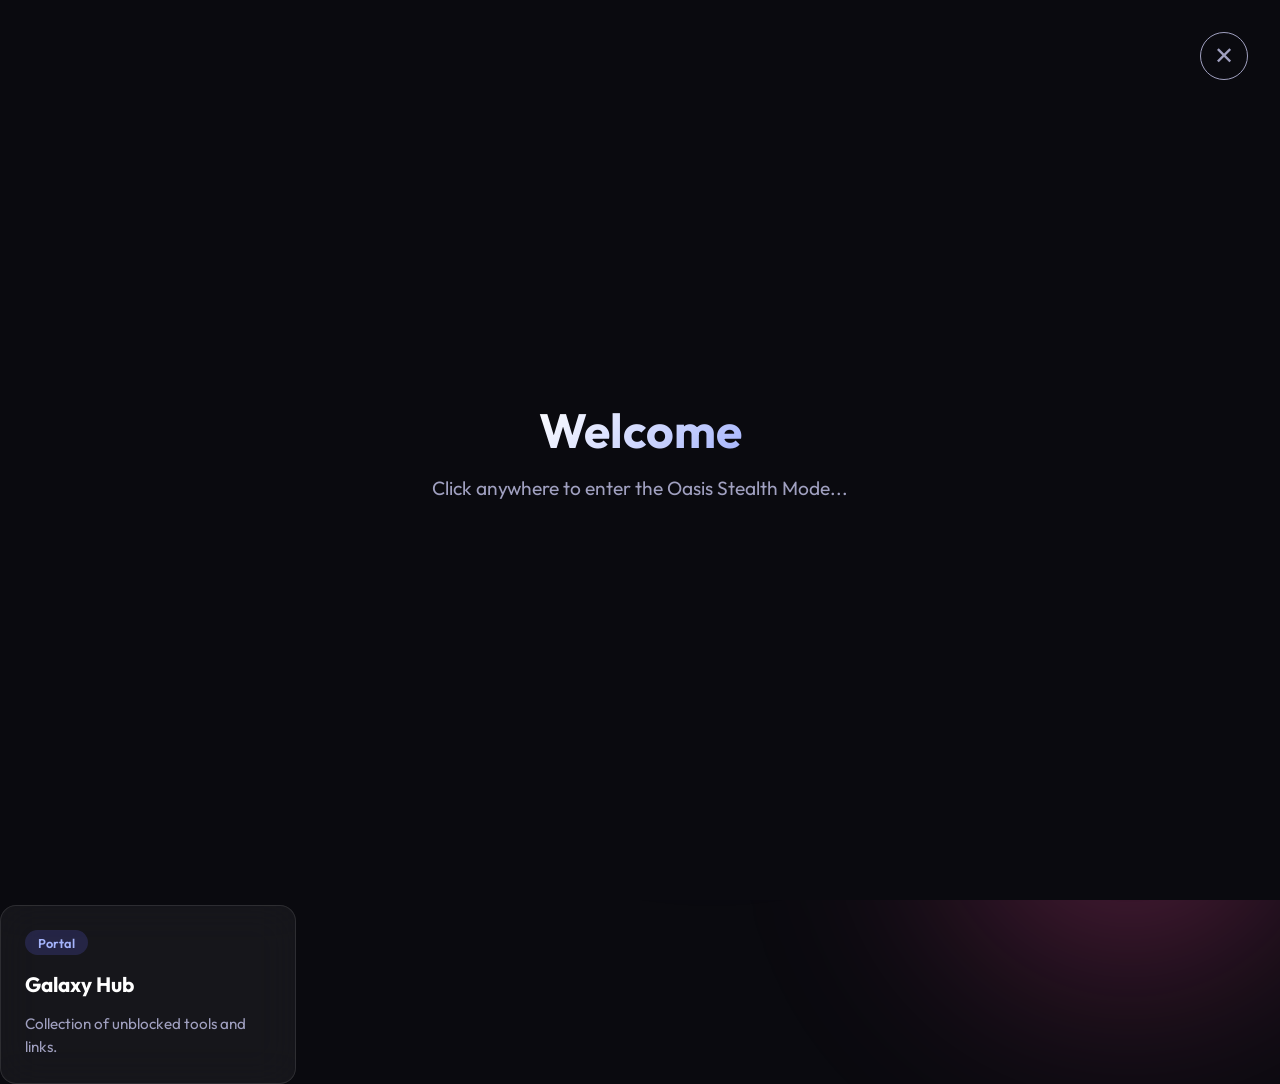
<file: index.html>
<!DOCTYPE html>
<html lang="en">
<head>
    <meta charset="UTF-8">
    <meta name="viewport" content="width=device-width, initial-scale=1.0">
    <title>Dashboard</title>
    <!-- Google Fonts -->
    <link rel="preconnect" href="https://fonts.googleapis.com">
    <link rel="preconnect" href="https://fonts.gstatic.com" crossorigin>
    <link href="https://fonts.googleapis.com/css2?family=Outfit:wght@300;400;600;700&display=swap" rel="stylesheet">
    <link rel="stylesheet" href="style.css">
    <link rel="icon" href="favicon.ico" type="image/x-icon">
</head>
<body>

    <!-- Auto Stealth Entry Overlay -->
    <div id="entry-overlay">
        <button id="close-overlay" title="Continue Normally">✕</button>
        <h1>Welcome</h1>
        <p>Click anywhere to enter the Oasis Stealth Mode...</p>
    </div>

    <!-- Background Animation Elements -->
    <div class="bg-shape shape1"></div>
    <div class="bg-shape shape2"></div>
    <div class="bg-shape shape3"></div>

    <!-- Navigation -->
    <nav class="glass-nav">
        <div class="logo">Oasis</div>
        <div class="nav-links">
            <a href="#proxies" class="active">Proxies</a>
            <a href="#games">Games</a>
            <a href="#repos">Github Repos</a>
            <a href="#settings">Settings</a>
        </div>
        <div class="nav-actions">
            <button id="panic-btn" class="btn danger" title="Press Escape or ~ to Trigger">Panic! (Esc)</button>
        </div>
    </nav>

    <!-- Main Content Area -->
    <main class="content-area">
        <!-- Header -->
        <header class="hero">
            <h1>Welcome to the Oasis</h1>
            <p>Your portal to the unfiltered web. Fast, secure, and beautiful.</p>
            <div class="search-bar">
                <input type="text" id="search-input" placeholder="Search for a proxy or game...">
                <button class="btn glow">Search</button>
            </div>
        </header>

        <!-- Proxies Section -->
        <section id="proxies" class="tab-content active-section">
            <h2 class="section-title">Web Proxies</h2>
            <div class="grid" id="proxy-grid">
                <!-- Cards will be populated dynamically via JS -->
            </div>
        </section>

        <!-- Games Section -->
        <section id="games" class="tab-content">
            <h2 class="section-title">Unblocked Games</h2>
            <div class="grid" id="game-grid">
               <!-- Game cards injected via JS -->
            </div>
        </section>

        <!-- Repos Section -->
        <section id="repos" class="tab-content">
            <h2 class="section-title">yofriendfromschool1 Local Archive</h2>
            <div class="grid" id="repo-grid">
                <!-- Repo cards injected via JS -->
            </div>
        </section>

        <!-- Settings Section -->
        <section id="settings" class="tab-content">
             <h2 class="section-title">Cloaking Settings</h2>
             <div class="glass-card settings-card">
                 <h3>Tab Cloaker</h3>
                 <p>Disguise this tab as an educational site.</p>
                 <div class="setting-controls">
                     <select id="cloak-preset" class="glass-input">
                         <option value="none">None</option>
                         <option value="google">Google</option>
                         <option value="docs">Google Docs</option>
                         <option value="drive">Google Drive</option>
                         <option value="classroom">Google Classroom</option>
                         <option value="canvas">Canvas</option>
                     </select>
                     <button id="apply-cloak" class="btn">Apply Cloak</button>
                 </div>
                 <hr>
                 <h3>Panic Button Settings</h3>
                 <p>Configure where the panic button takes you.</p>
                 <div class="setting-controls">
                      <input type="text" id="panic-url" class="glass-input" value="https://classroom.google.com" placeholder="e.g. https://classroom.google.com">
                 </div>
                 <hr>
                 <h3>Stealth Mode (about:blank)</h3>
                 <p>Hide this site entirely inside an empty tab. (Bypasses most history loggers)</p>
                 <div class="setting-controls">
                     <button id="launch-blank" class="btn glow">Launch Stealth Mode</button>
                 </div>
             </div>
        </section>

    </main>

    <!-- Iframe Viewer Overlay -->
    <div id="iframe-container" class="iframe-overlay">
        <div class="iframe-header">
            <span id="iframe-title">Loading...</span>
            <div class="iframe-controls">
                <button id="iframe-fullscreen" class="btn">Fullscreen</button>
                <button id="iframe-close" class="btn danger">Close</button>
            </div>
        </div>
        <iframe id="main-iframe" src="" frameborder="0" allowfullscreen></iframe>
    </div>

    <!-- Scripts -->
    <script src="repos_data.js"></script>
    <script src="script.js"></script>
</body>
</html>
</file>
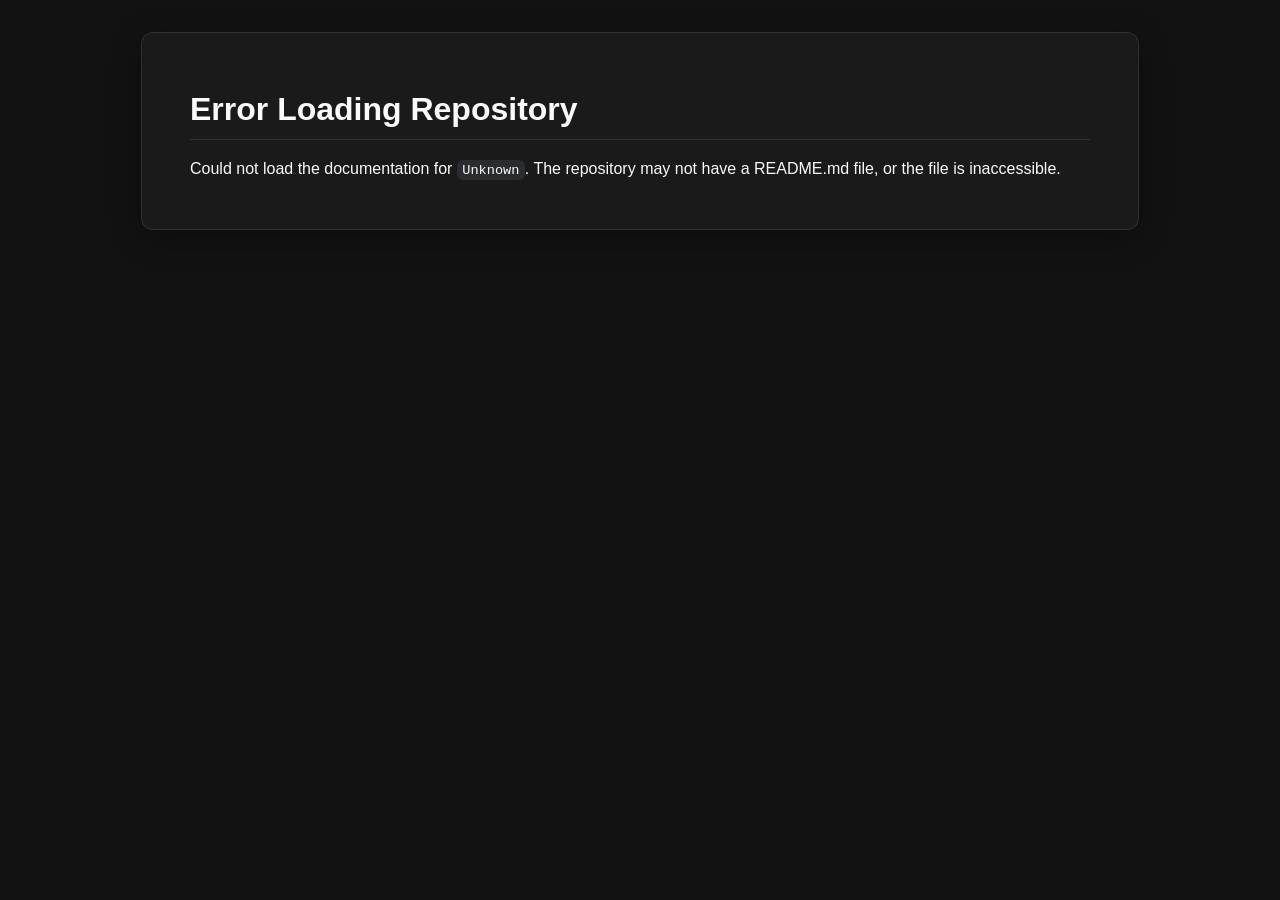
<file: readme-viewer.html>
<!DOCTYPE html>
<html lang="en">
<head>
    <meta charset="UTF-8">
    <meta name="viewport" content="width=device-width, initial-scale=1.0">
    <title>Repository README Viewer</title>
    <!-- Use local marked library and memory data -->
    <script src="marked.min.js"></script>
    <script src="repos_data.js"></script>
    <style>
        :root {
            --bg-base: #121212;
            --surface-color: rgba(30, 30, 30, 0.7);
            --text-primary: #f8fafc;
            --text-secondary: #cbd5e1;
            --accent-color: #6366f1;
        }

        body {
            font-family: -apple-system, BlinkMacSystemFont, "Segoe UI", Helvetica, Arial, sans-serif;
            background-color: var(--bg-base);
            color: var(--text-primary);
            margin: 0;
            padding: 2rem;
            line-height: 1.6;
            overflow-x: hidden;
        }

        .markdown-body {
            max-width: 900px;
            margin: 0 auto;
            background: var(--surface-color);
            padding: 2rem 3rem;
            border-radius: 12px;
            box-shadow: 0 8px 32px rgba(0, 0, 0, 0.3);
            border: 1px solid rgba(255, 255, 255, 0.1);
            backdrop-filter: blur(10px);
        }

        h1, h2, h3, h4, h5, h6 {
            margin-top: 24px;
            margin-bottom: 16px;
            font-weight: 600;
            line-height: 1.25;
            color: var(--text-primary);
            border-bottom: 1px solid rgba(255, 255, 255, 0.1);
            padding-bottom: 0.3em;
        }

        a {
            color: var(--accent-color);
            text-decoration: none;
        }
        
        a:hover {
            text-decoration: underline;
        }

        pre {
            background-color: #0d1117;
            border-radius: 6px;
            padding: 16px;
            overflow: auto;
            border: 1px solid rgba(255, 255, 255, 0.1);
        }

        code {
            font-family: ui-monospace, SFMono-Regular, SF Mono, Menlo, Consolas, Liberation Mono, monospace;
            font-size: 85%;
            background-color: rgba(110, 118, 129, 0.2);
            padding: 0.2em 0.4em;
            border-radius: 6px;
        }

        pre code {
            background-color: transparent;
            padding: 0;
        }

        blockquote {
            padding: 0 1em;
            color: var(--text-secondary);
            border-left: 0.25em solid rgba(255, 255, 255, 0.2);
            margin: 0 0 16px 0;
        }

        table {
            border-spacing: 0;
            border-collapse: collapse;
            width: 100%;
            margin-top: 0;
            margin-bottom: 16px;
        }

        table th, table td {
            padding: 6px 13px;
            border: 1px solid rgba(255, 255, 255, 0.2);
        }

        img {
            max-width: 100%;
            box-sizing: content-box;
            background-color: var(--surface-color);
        }

        hr {
            height: 0.25em;
            padding: 0;
            margin: 24px 0;
            background-color: rgba(255, 255, 255, 0.2);
            border: 0;
        }
        
        .loading {
            text-align: center;
            color: var(--text-secondary);
            font-size: 1.2rem;
            animation: pulse 2s infinite;
        }
        
        @keyframes pulse {
            0% { opacity: 0.5; }
            50% { opacity: 1; }
            100% { opacity: 0.5; }
        }
    </style>
</head>
<body>
    <div id="content" class="markdown-body">
        <div class="loading">Fetching README.md...</div>
    </div>

    <script>
        // Extract the repo query parameter
        const urlParams = new URLSearchParams(window.location.search);
        const repoParam = urlParams.get('repo');
        const contentDiv = document.getElementById('content');

        if (!repoParam || typeof repoReadmes === 'undefined' || !repoReadmes[repoParam]) {
            contentDiv.innerHTML = `<h1>Error Loading Repository</h1><p>Could not load the documentation for <code>${repoParam || 'Unknown'}</code>. The repository may not have a README.md file, or the file is inaccessible.</p>`;
        } else {
            try {
                // Convert stored markdown string from repos_data.js to HTML directly
                const html = marked.parse(repoReadmes[repoParam]);
                contentDiv.innerHTML = html;
            } catch (error) {
                contentDiv.innerHTML = `<h1>Error Parsing Documentation</h1><p><small>${error.message}</small></p>`;
            }
        }
    </script>
</body>
</html>
</file>
<file: style.css>
/* Custom Properties */
:root {
    /* Color Palette - Premium Dark Mode Space Theme */
    --bg-base: #0a0a0f;
    --text-primary: #ffffff;
    --text-secondary: #a0a0c0;
    
    /* Neom/Glass effect colors */
    --glass-bg: rgba(255, 255, 255, 0.05);
    --glass-border: rgba(255, 255, 255, 0.1);
    --glass-highlight: rgba(255, 255, 255, 0.15);
    
    /* Accents */
    --accent-primary: #6366f1; /* Indigo */
    --accent-secondary: #ec4899; /* Pink */
    --accent-glow: rgba(99, 102, 241, 0.5);
    --danger: #ef4444;
    --danger-glow: rgba(239, 68, 68, 0.6);

    /* UI Base */
    --border-radius: 16px;
    --transition: 0.3s cubic-bezier(0.25, 0.8, 0.25, 1);
}

/* Base Styles */
* {
    margin: 0;
    padding: 0;
    box-sizing: border-box;
}

body {
    font-family: 'Outfit', sans-serif;
    background-color: var(--bg-base);
    color: var(--text-primary);
    min-height: 100vh;
    overflow-x: hidden;
    position: relative;
}

/* Animated Background Shapes */
.bg-shape {
    position: fixed;
    border-radius: 50%;
    filter: blur(100px);
    z-index: -1;
    animation: float 20s infinite ease-in-out alternate;
    opacity: 0.5;
}

.shape1 {
    width: 600px;
    height: 600px;
    background: radial-gradient(circle, var(--accent-primary) 0%, transparent 70%);
    top: -200px;
    left: -100px;
    animation-delay: 0s;
}

.shape2 {
    width: 500px;
    height: 500px;
    background: radial-gradient(circle, var(--accent-secondary) 0%, transparent 70%);
    bottom: -150px;
    right: -100px;
    animation-delay: -5s;
}

.shape3 {
    width: 400px;
    height: 400px;
    background: radial-gradient(circle, #8b5cf6 0%, transparent 70%);
    top: 40%;
    left: 40%;
    animation-delay: -10s;
}

@keyframes float {
    0% { transform: translate(0, 0) scale(1); }
    50% { transform: translate(50px, 30px) scale(1.1); }
    100% { transform: translate(-30px, -50px) scale(0.9); }
}

/* Navigation - Glassmorphism */
.glass-nav {
    position: sticky;
    top: 0;
    z-index: 100;
    display: flex;
    justify-content: space-between;
    align-items: center;
    padding: 1rem 5%;
    background: var(--glass-bg);
    backdrop-filter: blur(20px);
    -webkit-backdrop-filter: blur(20px);
    border-bottom: 1px solid var(--glass-border);
}

.logo {
    font-size: 1.8rem;
    font-weight: 700;
    background: linear-gradient(to right, var(--text-primary), var(--accent-primary));
    background-clip: text;
    -webkit-background-clip: text;
    -webkit-text-fill-color: transparent;
    letter-spacing: 1px;
}

.nav-links {
    display: flex;
    gap: 2rem;
}

.nav-links a {
    color: var(--text-secondary);
    text-decoration: none;
    font-weight: 600;
    transition: var(--transition);
    padding: 0.5rem 1rem;
    border-radius: var(--border-radius);
}

.nav-links a:hover, .nav-links a.active {
    color: var(--text-primary);
    background: var(--glass-highlight);
}

/* Buttons */
.btn {
    padding: 0.7rem 1.5rem;
    border: none;
    border-radius: 30px;
    font-family: inherit;
    font-weight: 600;
    font-size: 1rem;
    cursor: pointer;
    transition: var(--transition);
    background: var(--glass-bg);
    color: var(--text-primary);
    border: 1px solid var(--glass-border);
}

.btn:hover {
    background: var(--glass-highlight);
    transform: translateY(-2px);
}

.btn.danger {
    background: var(--danger);
    color: white;
    box-shadow: 0 0 15px var(--danger-glow);
    border: none;
}

.btn.danger:hover {
    background: #dc2626;
    transform: translateY(-2px) scale(1.05);
    box-shadow: 0 0 25px var(--danger-glow);
}

.btn.glow {
    background: var(--accent-primary);
    border: none;
    box-shadow: 0 0 15px var(--accent-glow);
}

.btn.glow:hover {
    box-shadow: 0 0 25px var(--accent-glow);
    transform: translateY(-2px);
}

/* Layout */
.container {
    max-width: 1200px;
    margin: 0 auto;
    padding: 2rem 5%;
}

/* Hero Section */
.hero {
    text-align: center;
    padding: 4rem 0;
}

.hero h1 {
    font-size: 4rem;
    margin-bottom: 1rem;
    background: linear-gradient(135deg, #fff, #a5b4fc);
    background-clip: text;
    -webkit-background-clip: text;
    -webkit-text-fill-color: transparent;
}

.hero p {
    font-size: 1.2rem;
    color: var(--text-secondary);
    margin-bottom: 2rem;
}

/* Search Bar */
.search-bar {
    display: flex;
    justify-content: center;
    gap: 1rem;
    max-width: 600px;
    margin: 0 auto;
}

.search-bar input {
    flex: 1;
    padding: 1rem 1.5rem;
    border-radius: 30px;
    border: 1px solid var(--glass-border);
    background: var(--glass-bg);
    color: var(--text-primary);
    font-family: inherit;
    font-size: 1rem;
    outline: none;
    backdrop-filter: blur(10px);
    transition: var(--transition);
}

.search-bar input:focus {
    border-color: var(--accent-primary);
    box-shadow: 0 0 15px rgba(99, 102, 241, 0.2);
}

/* Sections & Tabs */
.tab-content {
    display: none;
    animation: fadeIn 0.5s ease;
}

.active-section {
    display: block;
}

@keyframes fadeIn {
    from { opacity: 0; transform: translateY(10px); }
    to { opacity: 1; transform: translateY(0); }
}

.section-title {
    font-size: 2rem;
    margin-bottom: 2rem;
    border-left: 4px solid var(--accent-primary);
    padding-left: 1rem;
}

/* Grid System for Cards */
.grid {
    display: grid;
    grid-template-columns: repeat(auto-fill, minmax(280px, 1fr));
    gap: 2rem;
}

/* Glassmorphism Cards */
.glass-card {
    background: var(--glass-bg);
    backdrop-filter: blur(20px);
    -webkit-backdrop-filter: blur(20px);
    border: 1px solid var(--glass-border);
    border-radius: var(--border-radius);
    padding: 1.5rem;
    transition: var(--transition);
    display: flex;
    flex-direction: column;
    gap: 1rem;
    cursor: pointer;
    text-decoration: none;
    color: inherit;
    overflow: hidden;
    position: relative;
}

.glass-card::before {
    content: '';
    position: absolute;
    top: 0;
    left: -100%;
    width: 50%;
    height: 100%;
    background: linear-gradient(to right, transparent, rgba(255,255,255,0.05), transparent);
    transform: skewX(-20deg);
    transition: 0.5s;
}

.glass-card:hover {
    transform: translateY(-5px);
    border-color: var(--glass-highlight);
    box-shadow: 0 10px 30px rgba(0, 0, 0, 0.3);
}

.glass-card:hover::before {
    left: 150%;
}

.card-title {
    font-size: 1.3rem;
    font-weight: 700;
}

.card-desc {
    color: var(--text-secondary);
    font-size: 0.95rem;
    line-height: 1.5;
    flex-grow: 1;
}

.card-badge {
    align-self: flex-start;
    padding: 0.3rem 0.8rem;
    border-radius: 20px;
    font-size: 0.8rem;
    font-weight: 600;
    background: rgba(99, 102, 241, 0.2);
    color: #a5b4fc;
}

/* Settings Form elements */
.settings-card {
    max-width: 600px;
    margin: 0 auto;
}

.setting-controls {
    display: flex;
    gap: 1rem;
    margin-top: 1rem;
}

.glass-input {
    flex: 1;
    padding: 0.8rem 1rem;
    border-radius: var(--border-radius);
    border: 1px solid var(--glass-border);
    background: rgba(0,0,0,0.2);
    color: var(--text-primary);
    font-family: inherit;
    outline: none;
}

.glass-input option {
    background: var(--bg-base);
}

hr {
    border: none;
    border-top: 1px solid var(--glass-border);
    margin: 1.5rem 0;
}

/* Iframe Overlay Styling */
.iframe-overlay {
    position: fixed;
    top: 0;
    left: 0;
    width: 100vw;
    height: 100vh;
    background: var(--bg-base);
    z-index: 9999;
    display: flex;
    flex-direction: column;
    opacity: 0;
    pointer-events: none;
    transition: opacity 0.3s ease;
}

.iframe-overlay.active {
    opacity: 1;
    pointer-events: all;
}

.iframe-header {
    display: flex;
    justify-content: space-between;
    align-items: center;
    padding: 0.5rem 2rem;
    background: var(--glass-bg);
    border-bottom: 1px solid var(--glass-border);
    backdrop-filter: blur(10px);
}

#iframe-title {
    font-weight: 600;
    font-size: 1.2rem;
    color: var(--text-primary);
}

.iframe-controls {
    display: flex;
    gap: 1rem;
}

.iframe-controls .btn {
    padding: 0.5rem 1rem;
    font-size: 0.9rem;
}

#main-iframe {
    flex-grow: 1;
    width: 100%;
    border: none;
    background: #fff; /* For instances where the iframe loads a white page */
}

/* Auto-Stealth Entry Overlay */
#entry-overlay {
    position: fixed;
    top: 0;
    left: 0;
    width: 100vw;
    height: 100vh;
    background: var(--bg-base);
    color: var(--text-primary);
    display: flex;
    flex-direction: column;
    justify-content: center;
    align-items: center;
    z-index: 100000;
    cursor: pointer;
    transition: opacity 0.5s ease;
}

#close-overlay {
    position: absolute;
    top: 2rem;
    right: 2rem;
    background: transparent;
    border: 1px solid var(--text-secondary);
    color: var(--text-secondary);
    font-size: 1.5rem;
    width: 3rem;
    height: 3rem;
    border-radius: 50%;
    cursor: pointer;
    transition: var(--transition);
}

#close-overlay:hover {
    color: var(--text-primary);
    border-color: var(--text-primary);
    transform: scale(1.1);
    background: rgba(255, 255, 255, 0.1);
}

#entry-overlay h1 {
    font-size: 3rem;
    margin-bottom: 1rem;
    background: linear-gradient(135deg, #fff, #a5b4fc);
    background-clip: text;
    -webkit-background-clip: text;
    -webkit-text-fill-color: transparent;
}

#entry-overlay p {
    font-size: 1.2rem;
    color: var(--text-secondary);
    animation: pulse 2s infinite;
}

@keyframes pulse {
    0% { opacity: 0.5; }
    50% { opacity: 1; }
    100% { opacity: 0.5; }
}
</file>
